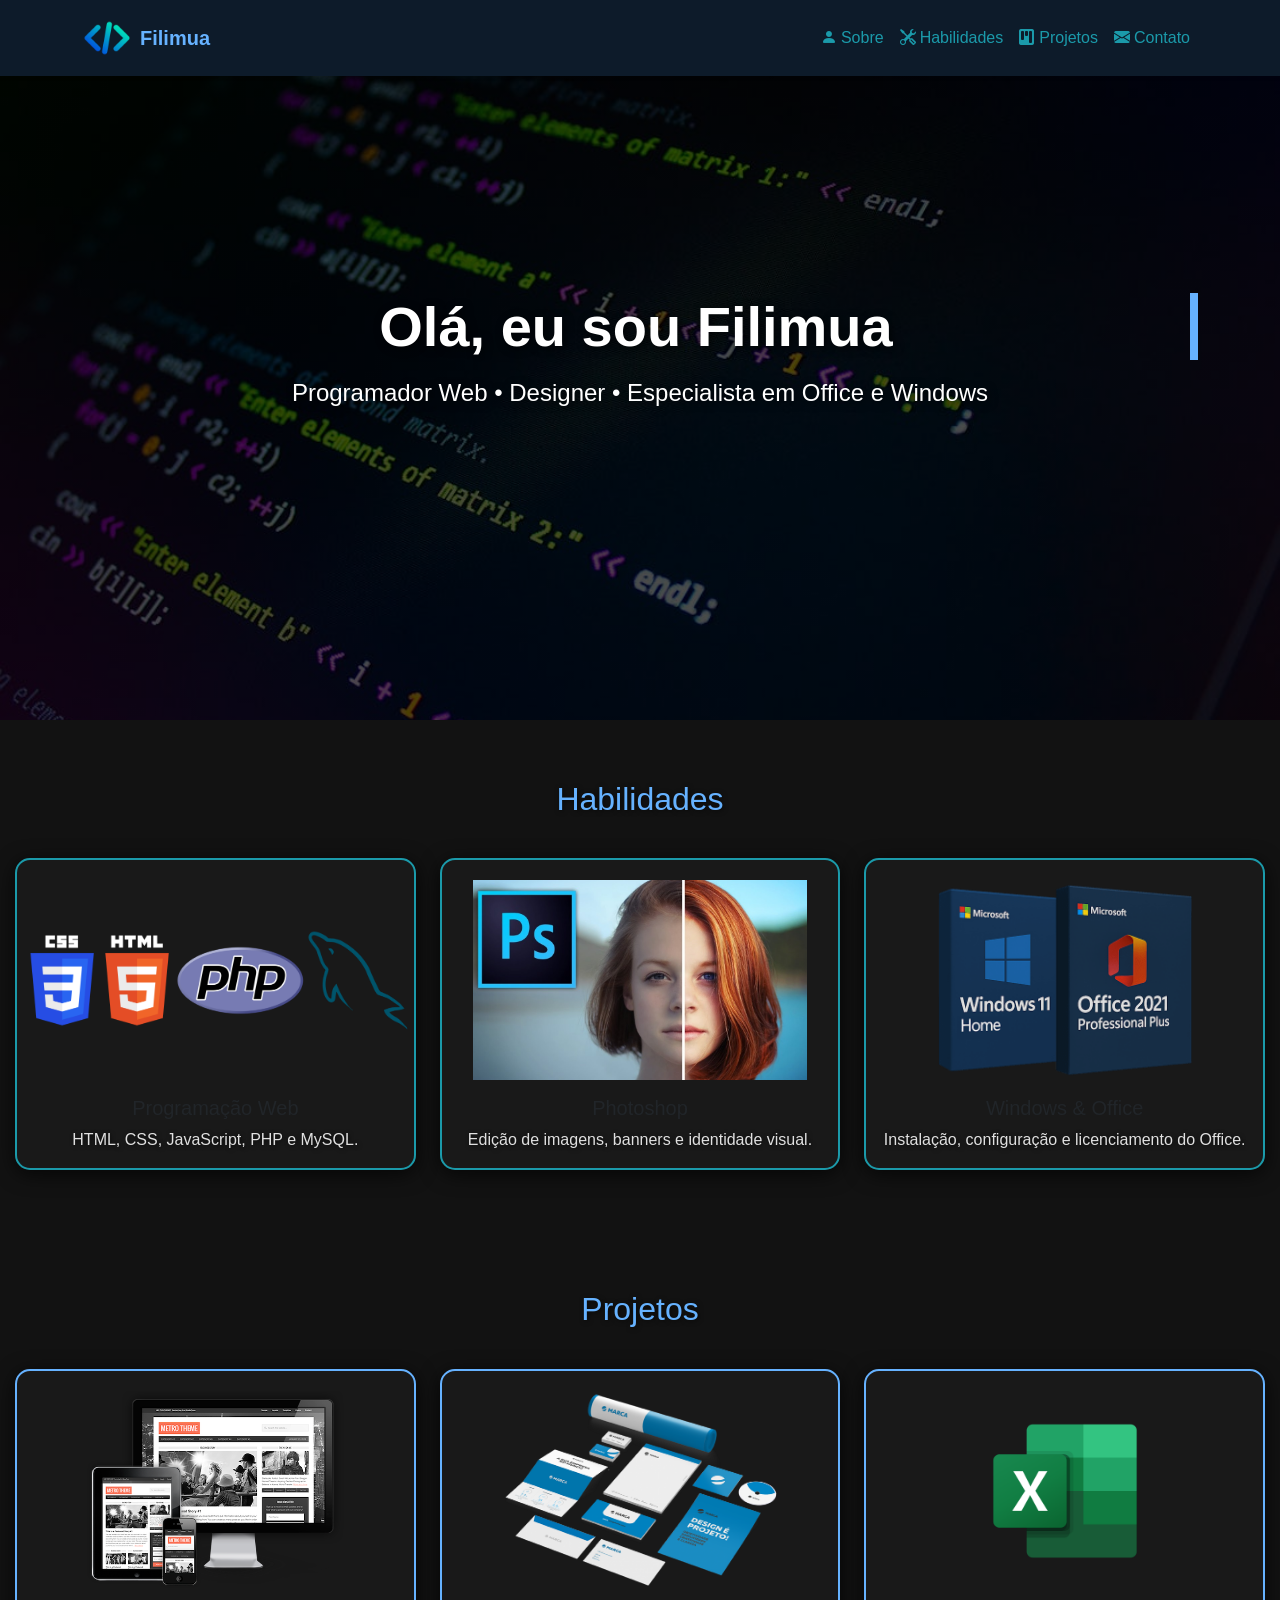
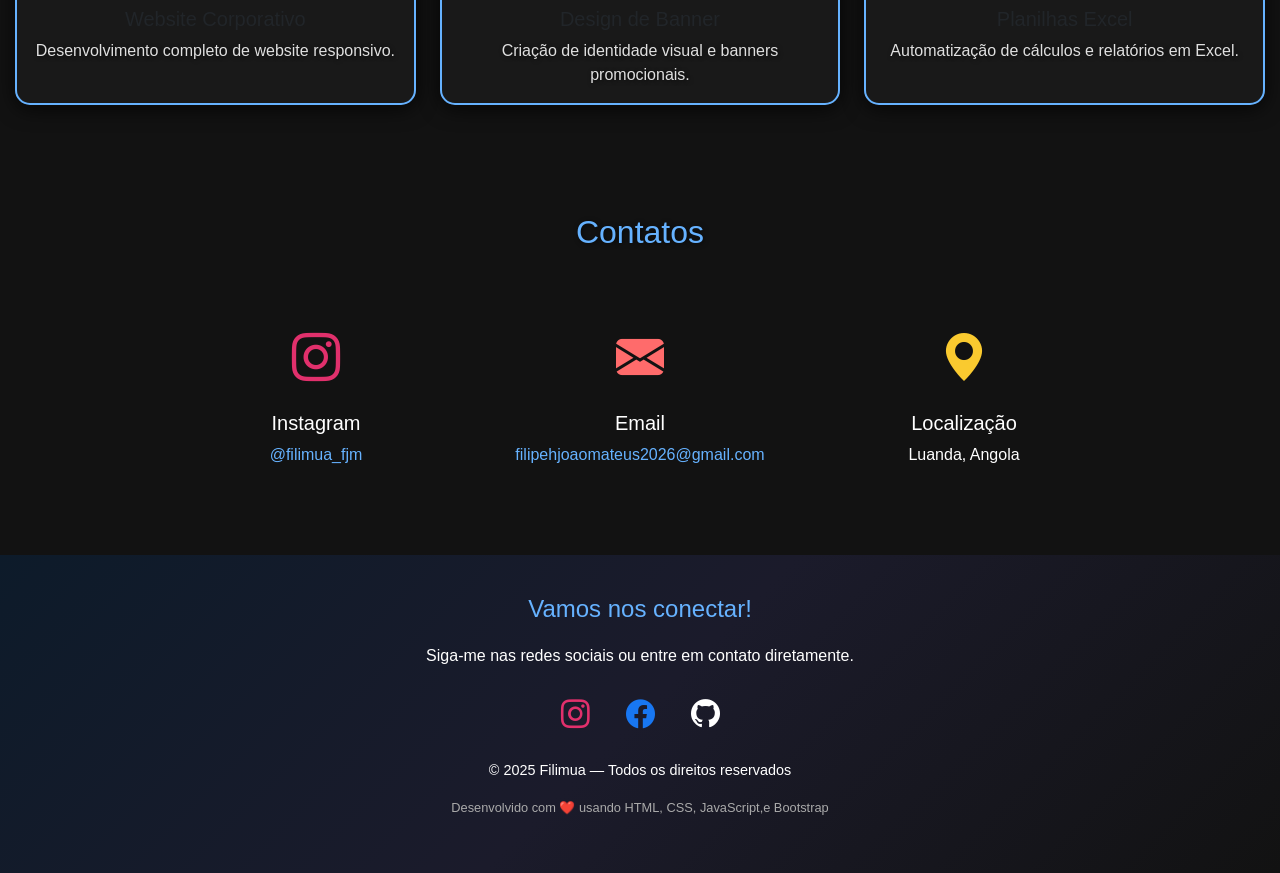
<file: index.html>
<!DOCTYPE html>
<html lang="pt-BR">
<head>
    <link rel="icon" href="images/5338322.png">
  <meta charset="UTF-8">
  <meta name="viewport" content="width=device-width, initial-scale=1.0">
  <title>Portfólio — Filipe João Mateus</title>
  <link rel="stylesheet" href="css/bootstrap.min.css">
  <link rel="stylesheet" href="css/bootstrap-icons.css">
  <style>
    /* ---------- BASE ---------- */
    body {
      font-family: 'Poppins', sans-serif;
      background-color: #121212;
      color: #fff;
      margin: 0;
      scroll-behavior: smooth;
    }
    a { text-decoration: none; color: #0d6efd; }
    a:hover { color: #66b2ff; }

    /* ---------- NAVBAR ---------- */
    .navbar { background-color: #0d1b2a !important; }
    .navbar .nav-link { color: #1b9aaa; font-weight: 500; transition: color 0.3s; }
    .navbar .nav-link:hover { color: #66b2ff; }
    .navbar-brand span { color: #66b2ff; font-weight: bold; }

    /* ---------- HERO ---------- */
    .hero-portfolio {
      min-height: 80vh;
      background: linear-gradient(rgba(0,0,0,0.7), rgba(0,0,0,0.7)), url('images/pexels-photo-1102797.jfif') center/cover no-repeat;
      display: flex; align-items: center; justify-content: center; text-align: center; color: #fff;
      position: relative;
    }
    .hero-portfolio h1 {
      font-size: 3.5rem;
      font-weight: 700;
      text-shadow: 2px 2px 8px rgba(0,0,0,0.7);
      overflow: hidden;
      white-space: nowrap;
      border-right: 0.15em solid #66b2ff;
      animation: typing 3s steps(30,end) 1, blink 0.75s step-end infinite;
    }
    .hero-portfolio p {
      font-size: 1.5rem; 
      margin-top: 15px; 
      text-shadow: 2px 2px 8px rgba(0,0,0,0.7);
      opacity: 0; animation: fadeIn 2s forwards 3s;
    }
    @keyframes typing { from { width: 0; } to { width: 100%; } }
    @keyframes blink { 50% { border-color: transparent; } }
    @keyframes fadeIn { to { opacity: 1; } }

    /* ---------- SECTIONS ---------- */
    section { padding: 60px 15px; }
    h2.section-title {
      text-align: center; margin-bottom: 40px;
      color: #66b2ff;
      text-shadow: 1px 1px 5px rgba(0,0,0,0.6);
      opacity: 0; transform: translateY(20px); transition: all 0.8s ease-in-out;
    }
    .fade-up { opacity: 1 !important; transform: translateY(0) !important; }

    /* ---------- CARDS ---------- */
    .card {
      border-radius: 15px;
      overflow: hidden;
      background-color: rgba(27,27,27,0.85);
      box-shadow: 0 4px 20px rgba(0,0,0,0.7);
      transition: transform 0.3s, box-shadow 0.3s, opacity 0.6s;
      opacity: 0;
      transform: translateY(30px);
      text-align: center;
    }
    .card:hover { transform: scale(1.05); box-shadow: 0 8px 25px rgba(0,0,0,0.7); }
    .card p { color: #e0e0e0; text-shadow: 1px 1px 4px rgba(0,0,0,0.6); }

    /* ---------- ÍCONES ---------- */
    .skill-icon { 
      font-size: 3rem; 
      color: #66b2ff; 
      text-shadow: 2px 2px 6px rgba(0,0,0,0.7);
      transition: transform 0.3s, color 0.3s; 
    }
    .skill-icon:hover { transform: rotate(15deg) scale(1.3); color: #ffcc00; }

    /* ---------- BOTÃO VOLTAR AO TOPO ---------- */
    #btnTop {
      position: fixed; bottom: 30px; right: 30px;
      background-color: #0d1b2a; color: #66b2ff;
      border: none; padding: 12px 16px; border-radius: 50%;
      font-size: 1.5rem; cursor: pointer; display: none;
      box-shadow: 0 4px 12px rgba(0,0,0,0.5);
      transition: background-color 0.3s, transform 0.3s; z-index: 999;
    }
    #btnTop:hover { background-color: #66b2ff; color: #0d1b2a; transform: scale(1.1); }

    /* ---------- FOOTER ---------- */
    footer { background-color: #0d1b2a; color: #66b2ff; text-align: center; padding: 40px 15px; }
    footer a { color: #1b9aaa; margin: 0 10px; font-size: 1.5rem; transition: color 0.3s; }
    footer a:hover { color: #66b2ff; }

    /* ---------- RESPONSIVO ---------- */
    @media (max-width:768px){
      .hero-portfolio h1{ font-size:2.5rem; }
      .hero-portfolio p{ font-size:1.2rem; }
      .skill-icon { font-size: 2.5rem; }
    }

      /* Hover efeito para imagens e cards */
  .skill-card:hover, .project-card:hover {
    transform: scale(1.05);
    box-shadow: 0 8px 25px rgba(0,0,0,0.7);
    border-color: #ffcc00; /* destaque ao passar o mouse */
  }

  .skill-card img:hover, .project-card img:hover {
    transform: scale(1.1);
  }

  .contact-item:hover {
  transform: translateY(-10px);
}
.contact-item i {
  display: block;
  margin: 0 auto;
}
  </style>
</head>
<body>

  <!-- NAVBAR -->
  <nav class="navbar navbar-expand-lg navbar-dark fixed-top shadow-sm">
    <div class="container">
      <a class="navbar-brand d-flex align-items-center" href="#">
        <img src="images/5338322.png" alt="logo" width="50" class="me-2">
        <span class="brand-name">Filimua</span>
      </a>
      <button class="navbar-toggler" type="button" data-bs-toggle="collapse" data-bs-target="#navMenu">
        <span class="navbar-toggler-icon"></span>
      </button>
      <div class="collapse navbar-collapse" id="navMenu">
        <ul class="navbar-nav ms-auto mb-2 mb-lg-0">
          <li class="nav-item"><a class="nav-link" href="sobre.html"><i class="bi bi-person-fill me-1"></i>Sobre</a></li>
          <li class="nav-item"><a class="nav-link" href="#habilidades"><i class="bi bi-tools me-1"></i>Habilidades</a></li>
          <li class="nav-item"><a class="nav-link" href="#projetos"><i class="bi bi-kanban-fill me-1"></i>Projetos</a></li>
          <li class="nav-item"><a class="nav-link" href="#contacto"><i class="bi bi-envelope-fill me-1"></i>Contato</a></li>
        </ul>
      </div>
    </div>
  </nav>

  <!-- HERO -->
  <header class="hero-portfolio">
    <div class="container">
      <h1>Olá, eu sou Filimua</h1>
      <p>Programador Web • Designer • Especialista em Office e Windows</p>
    </div>
  </header>

<!-- HABILIDADES -->
<section id="habilidades">
  <h2 class="section-title">Habilidades</h2>
  <div class="row g-4">
    <div class="col-md-4">
      <a href="#" class="text-decoration-none">
        <div class="card project-card h-100 text-center skill-card" style="border:2px solid #1b9aaa; transition: transform 0.3s, border-color 0.3s, box-shadow 0.3s;">
          <img src="images/html-css-php-mysql-logo-png-transparent-23.png" class="card-img-top mx-auto d-block" alt="Programação Web" style="height:200px; object-fit:contain; margin-top:20px; transition: transform 0.3s;">
          <div class="card-body">
            <h5 class="card-title">Programação Web</h5>
            <p class="card-text">HTML, CSS, JavaScript, PHP e MySQL.</p>
          </div>
        </div>
      </a>
    </div>
    <div class="col-md-4">
      <a href="#" class="text-decoration-none">
        <div class="card project-card h-100 text-center skill-card" style="border:2px solid #1b9aaa; transition: transform 0.3s, border-color 0.3s, box-shadow 0.3s;">
          <img src="images/FOTOSHOP.jpg" class="card-img-top mx-auto d-block" alt="Photoshop" style="height:200px; object-fit:contain; margin-top:20px; transition: transform 0.3s;">
          <div class="card-body">
            <h5 class="card-title">Photoshop</h5>
            <p class="card-text">Edição de imagens, banners e identidade visual.</p>
          </div>
        </div>
      </a>
    </div>
    <div class="col-md-4">
      <a href="#" class="text-decoration-none">
        <div class="card project-card h-100 text-center skill-card" style="border:2px solid #1b9aaa; transition: transform 0.3s, border-color 0.3s, box-shadow 0.3s;">
          <img src="images/11h2021.png" class="card-img-top mx-auto d-block" alt="Windows & Office" style="height:200px; object-fit:contain; margin-top:20px; transition: transform 0.3s;">
          <div class="card-body">
            <h5 class="card-title">Windows & Office</h5>
            <p class="card-text">Instalação, configuração e licenciamento do Office.</p>
          </div>
        </div>
      </a>
    </div>
  </div>
</section>

<!-- PROJETOS -->
<section id="projetos">
  <h2 class="section-title">Projetos</h2>
  <div class="row g-4">
    <div class="col-md-4">
      <a href="#" class="text-decoration-none">
        <div class="card project-card h-100 text-center project-card" style="border:2px solid #66b2ff; transition: transform 0.3s, border-color 0.3s, box-shadow 0.3s;">
          <img src="images/metro-theme-big.png" class="card-img-top mx-auto d-block" alt="Website Corporativo" style="height:200px; object-fit:contain; margin-top:20px; transition: transform 0.3s;">
          <div class="card-body">
            <h5 class="card-title">Website Corporativo</h5>
            <p class="card-text">Desenvolvimento completo de website responsivo.</p>
          </div>
        </div>
      </a>
    </div>
    <div class="col-md-4">
      <a href="#" class="text-decoration-none">
        <div class="card project-card h-100 text-center project-card" style="border:2px solid #66b2ff; transition: transform 0.3s, border-color 0.3s, box-shadow 0.3s;">
          <img src="images/0-4.png" class="card-img-top mx-auto d-block" alt="Design de Banner" style="height:200px; object-fit:contain; margin-top:20px; transition: transform 0.3s;">
          <div class="card-body">
            <h5 class="card-title">Design de Banner</h5>
            <p class="card-text">Criação de identidade visual e banners promocionais.</p>
          </div>
        </div>
      </a>
    </div>
    <div class="col-md-4">
      <a href="#" class="text-decoration-none">
        <div class="card project-card h-100 text-center project-card" style="border:2px solid #66b2ff; transition: transform 0.3s, border-color 0.3s, box-shadow 0.3s;">
          <img src="images/Microsoft_Excel-Logo.wine.png" class="card-img-top mx-auto d-block" alt="Planilhas Excel" style="height:200px; object-fit:contain; margin-top:20px; transition: transform 0.3s;">
          <div class="card-body">
            <h5 class="card-title">Planilhas Excel</h5>
            <p class="card-text">Automatização de cálculos e relatórios em Excel.</p>
          </div>
        </div>
      </a>
    </div>
  </div>
</section>


<!-- CONTATO -->
<section id="contacto" class="py-5" style="background-color:#121212;">
  <div class="container text-center">
    <h2 class="section-title mb-5" style="color:#66b2ff;">Contatos</h2>
    
    <div class="d-flex justify-content-center flex-wrap gap-4">

      <div class="contact-item p-4" style="flex:1 1 250px; max-width:300px; transition: transform 0.3s;">
        <i class="bi bi-instagram" style="color:#e1306c; font-size:3rem; transition: transform 0.3s;"></i>
        <h5 class="mt-3" style="color:#fff;">Instagram</h5>
        <p><a href="https://www.instagram.com/filimuafjm/" style="color:#66b2ff; text-decoration:none;">@filimua_fjm</a></p>
      </div>

      <div class="contact-item p-4" style="flex:1 1 250px; max-width:300px; transition: transform 0.3s;">
        <i class="bi bi-envelope-fill" style="font-size:3rem; color:#ff6b6b;"></i>
        <h5 class="mt-3" style="color:#fff;">Email</h5>
        <p><a href="mailto:filipehjoaomateus2026@gmail.com" style="color:#66b2ff; text-decoration:none;">filipehjoaomateus2026@gmail.com</a></p>
      </div>

      <div class="contact-item p-4" style="flex:1 1 250px; max-width:300px; transition: transform 0.3s;">
        <i class="bi bi-geo-alt-fill" style="font-size:3rem; color:#faca2f;"></i>
        <h5 class="mt-3" style="color:#fff;">Localização</h5>
        <p>Luanda, Angola</p>
      </div>

    </div>
  </div>
</section>

  <!-- BOTÃO VOLTAR AO TOPO -->
  <button id="btnTop"><i class="bi bi-arrow-up"></i></button>

  <!-- FOOTER -->
  <!-- FOOTER -->
<footer style="background: linear-gradient(135deg, #0d1b2a, #1b1b2b, #121212); color:#fff; padding:40px 15px; text-align:center;">
  <div class="container">
    <h4 style="color:#66b2ff; margin-bottom:20px;">Vamos nos conectar!</h4>
    <p style="margin-bottom:25px;">Siga-me nas redes sociais ou entre em contato diretamente.</p>
    
    <div class="d-flex justify-content-center flex-wrap gap-3 mb-4">
      <a href="https://www.instagram.com/filimuafjm/" target="_blank" style="color:#e1306c; font-size:1.8rem; transition: transform 0.3s;"><i class="bi bi-instagram"></i></a>
      <a href="https://www.facebook.com/profile.php?id=61578217589102" target="_blank" style="color:#1877f2; font-size:1.8rem; transition: transform 0.3s;"><i class="bi bi-facebook"></i></a>
      <a href="https://github.com/filipejoaomateus2026-crypto" target="_blank" style="color:#fff; font-size:1.8rem; transition: transform 0.3s;"><i class="bi bi-github"></i></a>
    </div>

    <p style="font-size:0.9rem;">© 2025 Filimua — Todos os direitos reservados</p>
    <p style="font-size:0.8rem; color:#aaa;">Desenvolvido com ❤️ usando HTML, CSS, JavaScript,e Bootstrap</p>
  </div>
</footer>

  <script src="js/bootstrap.bundle.js"></script>
  <script>
    // Fade-in cards e títulos ao scroll
    const observer = new IntersectionObserver(entries => {
      entries.forEach(entry => {
        if(entry.isIntersecting){
          entry.target.classList.add('fade-up');
          entry.target.style.opacity = 1;
        }
      });
    }, { threshold: 0.2 });
    document.querySelectorAll('.card, .section-title').forEach(el => observer.observe(el));

    // Botão voltar ao topo
    const btnTop = document.getElementById('btnTop');
    window.onscroll = function() {
      if(document.body.scrollTop > 300 || document.documentElement.scrollTop > 300){
        btnTop.style.display = "block";
      } else { btnTop.style.display = "none"; }
    };
    btnTop.onclick = function() {
      window.scrollTo({ top: 0, behavior: 'smooth' });
    };
  </script>
</body>
</html>
</file>
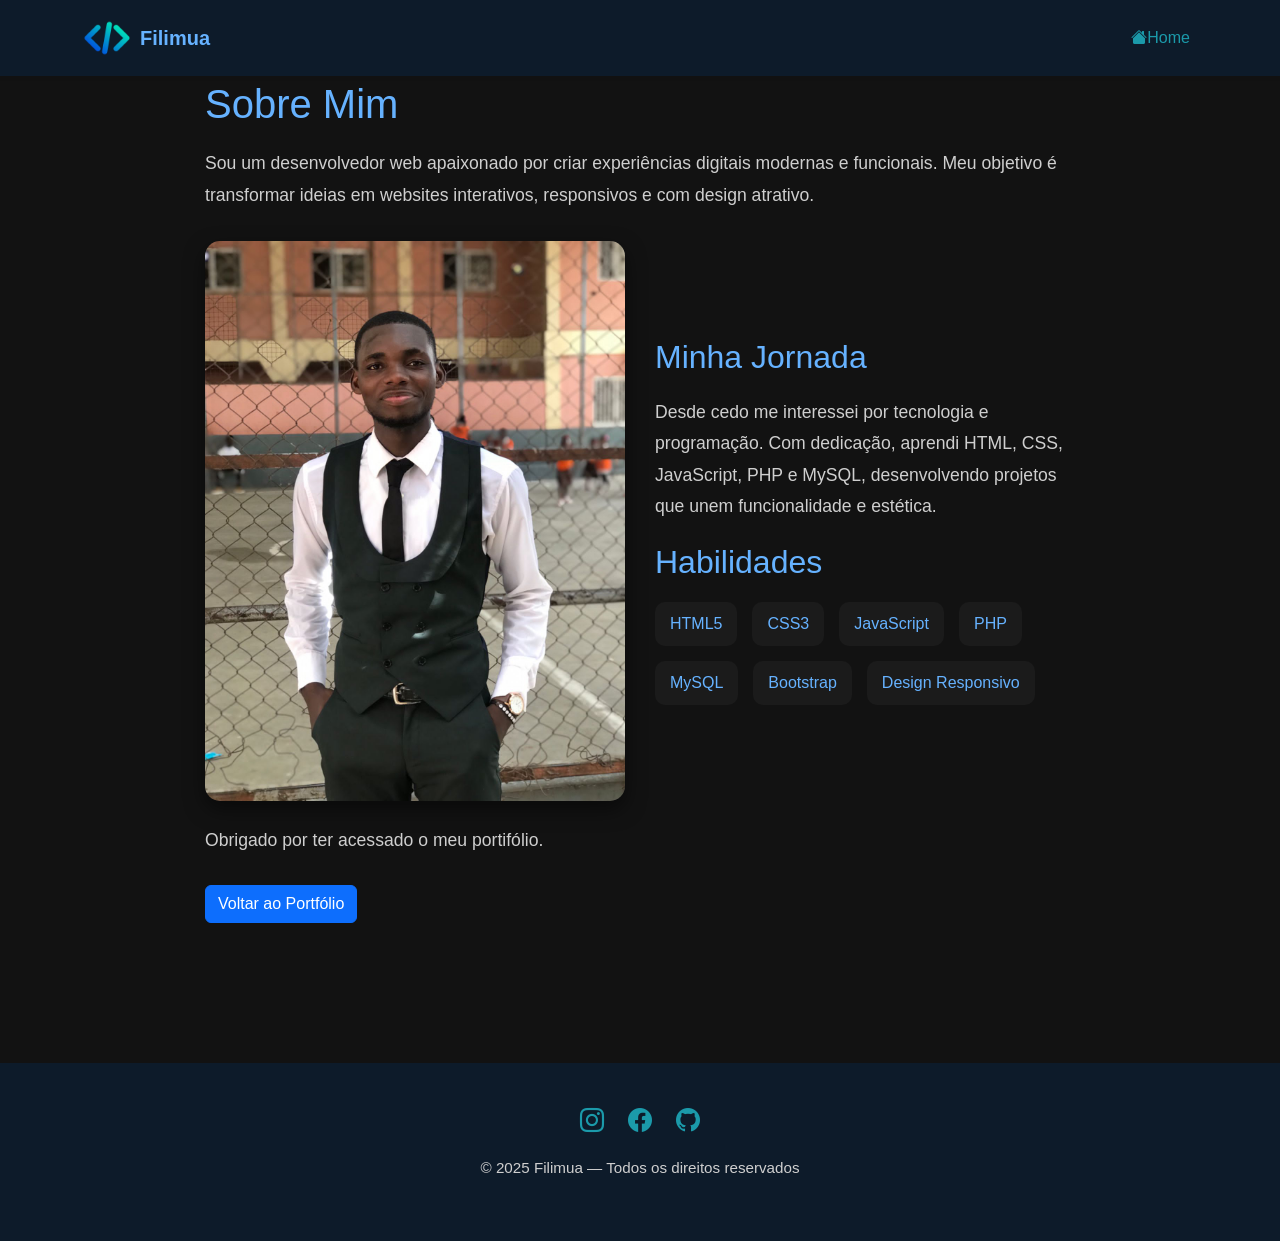
<file: sobre.html>
<!DOCTYPE html>
<html lang="pt-BR">
<head>
    <link rel="icon" href="images/5338322.png">
  <meta charset="UTF-8">
  <meta name="viewport" content="width=device-width, initial-scale=1.0">
  <title>Sobre — Filimua</title>
  <link rel="icon" href="images/logo.png">
  <link rel="stylesheet" href="css/bootstrap.min.css">
  <link rel="stylesheet" href="css/bootstrap-icons.css">
  <style>
    body {
      font-family: 'Poppins', sans-serif;
      background-color: #121212;
      color: #fff;
      margin: 0;
      scroll-behavior: smooth;
    }

    a { text-decoration: none; color: #0d6efd; }
    a:hover { color: #66b2ff; }

    .navbar { background-color: #0d1b2a !important; }
    .navbar .nav-link { color: #1b9aaa; font-weight: 500; }
    .navbar .nav-link:hover { color: #66b2ff; }
    .navbar-brand span { color: #66b2ff; font-weight: bold; }

    main { padding: 80px 15px; max-width: 900px; margin: auto; }
    h1,h2 { color: #66b2ff; margin-bottom: 20px; }
    p { color: #cfcfcf; line-height: 1.8; margin-bottom: 20px; font-size: 1.1rem; }

    .about-section {
      display: flex;
      flex-wrap: wrap;
      align-items: center;
      gap: 30px;
      margin-top: 30px;
      justify-content: center;
    }

    .about-text {
      flex: 1 1 300px;
      text-align: left;
    }

    .about-img {
      flex: 1 1 300px;
    }

    .about-img img {
      width: 100%;
      border-radius: 15px;
      box-shadow: 0 8px 20px rgba(0,0,0,0.5);
    }

    .skills-list {
      display: flex;
      flex-wrap: wrap;
      gap: 15px;
      margin-top: 20px;
    }
    .skill-item {
      background-color: #1b1b1b;
      padding: 10px 15px;
      border-radius: 10px;
      color: #66b2ff;
      font-weight: 500;
    }

    footer {
      background-color: #0d1b2a;
      color: #66b2ff;
      text-align: center;
      padding: 40px 15px;
      margin-top: 60px;
    }
    footer a { color: #1b9aaa; margin: 0 10px; font-size: 1.5rem; transition: color 0.3s; }
    footer a:hover { color: #66b2ff; }
    footer p { margin-top: 15px; font-size: 0.95rem; }
  </style>
</head>
<body>

  <!-- NAVBAR -->
  <nav class="navbar navbar-expand-lg navbar-dark fixed-top shadow-sm">
    <div class="container">
      <a class="navbar-brand d-flex align-items-center" href="index.html">
        <img src="images/5338322.png" alt="logo" width="50" class="me-2">
        <span class="brand-name">Filimua</span>
      </a>
      <button class="navbar-toggler" type="button" data-bs-toggle="collapse" data-bs-target="#navbarNav">
        <span class="navbar-toggler-icon"></span>
      </button>
      <div class="collapse navbar-collapse" id="navbarNav">
        <ul class="navbar-nav ms-auto">
          <li class="nav-item"><a class="nav-link" href="index.html"><i class="bi bi-house-fill"></i>Home</a></li>
          
        </ul>
      </div>
    </div>
  </nav>

  <!-- MAIN -->
  <main>
    <h1>Sobre Mim</h1>
    <p>Sou um desenvolvedor web apaixonado por criar experiências digitais modernas e funcionais. Meu objetivo é transformar ideias em websites interativos, responsivos e com design atrativo.</p>

    <div class="about-section">
      <div class="about-img">
        <img src="images/IMG-20250507-WA0028.jpg" alt="Filimua">
      </div>
      <div class="about-text">
        <h2>Minha Jornada</h2>
        <p>Desde cedo me interessei por tecnologia e programação. Com dedicação, aprendi HTML, CSS, JavaScript, PHP e MySQL, desenvolvendo projetos que unem funcionalidade e estética.</p>
        <h2>Habilidades</h2>
        <div class="skills-list">
          <span class="skill-item">HTML5</span>
          <span class="skill-item">CSS3</span>
          <span class="skill-item">JavaScript</span>
          <span class="skill-item">PHP</span>
          <span class="skill-item">MySQL</span>
          <span class="skill-item">Bootstrap</span>
          <span class="skill-item">Design Responsivo</span>
        </div>
      </div>
    </div>

    <p class="mt-4">Obrigado por ter acessado o meu portifólio</a>.</p>
    <a href="index.html" class="btn btn-primary mt-2">Voltar ao Portfólio</a>
  </main>

  <!-- FOOTER -->
  <footer>
    <div>
      <a href="https://www.instagram.com/filimuafjm/" target="_blank"><i class="bi bi-instagram"></i></a>
      <a href="https://www.facebook.com/profile.php?id=61578217589102" target="_blank"><i class="bi bi-facebook"></i></a>
      <a href="https://github.com/Programador458" target="_blank"><i class="bi bi-github"></i></a>
    </div>
    <p>© 2025 Filimua — Todos os direitos reservados</p>
  </footer>

  <script src="js/bootstrap.bundle.js"></script>
</body>
</html>
</file>
